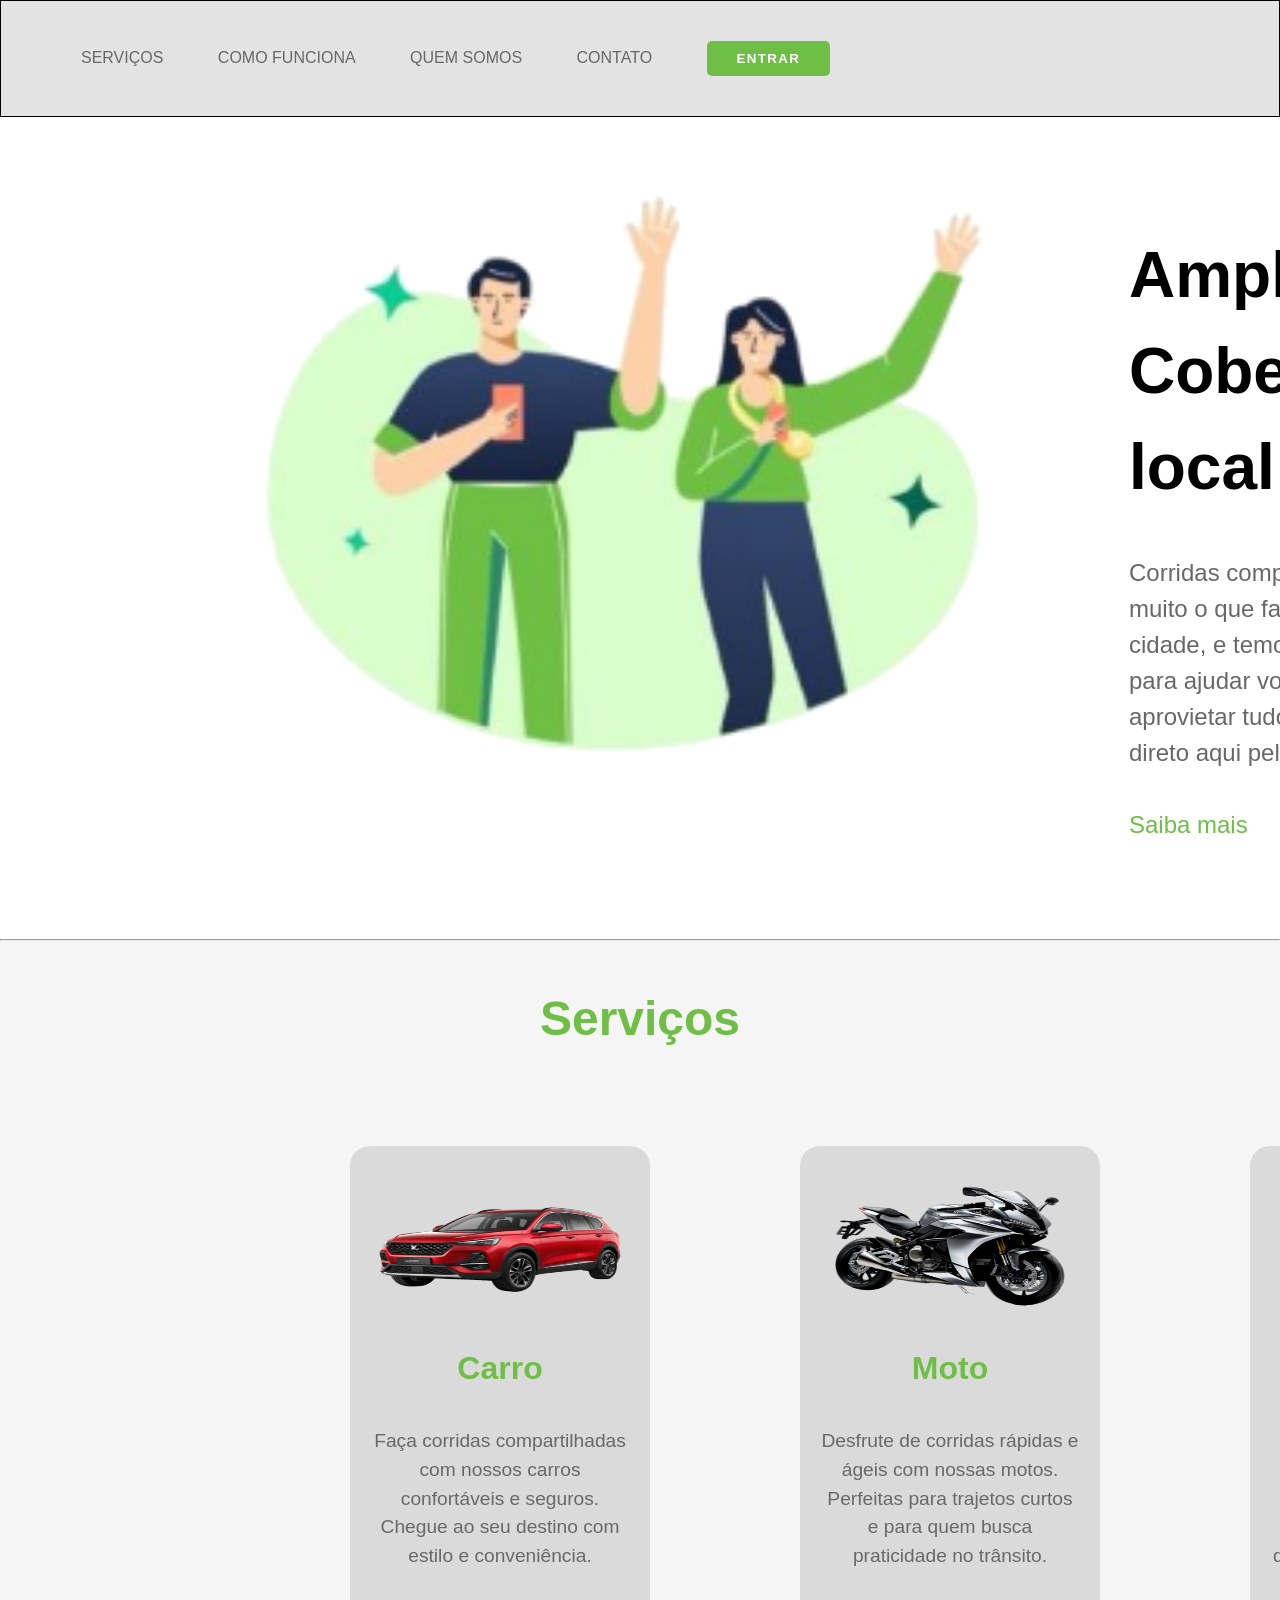
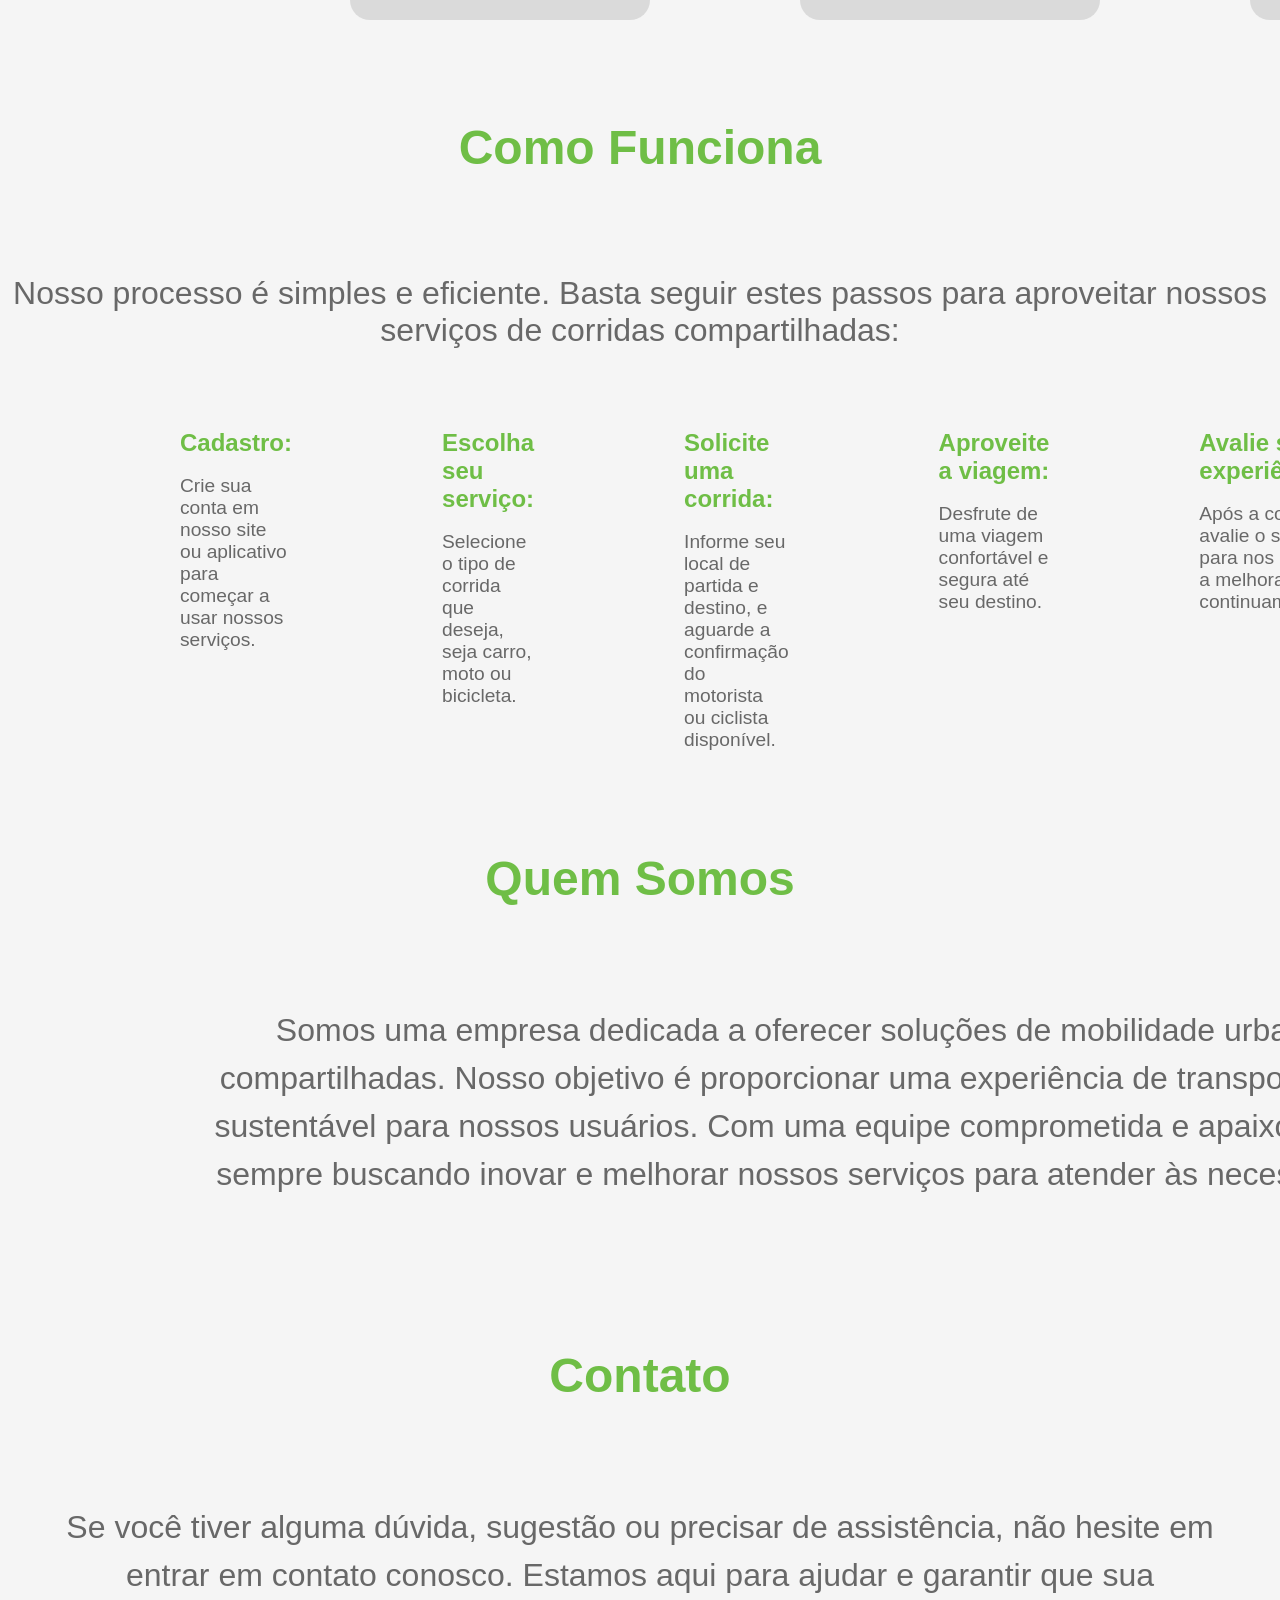
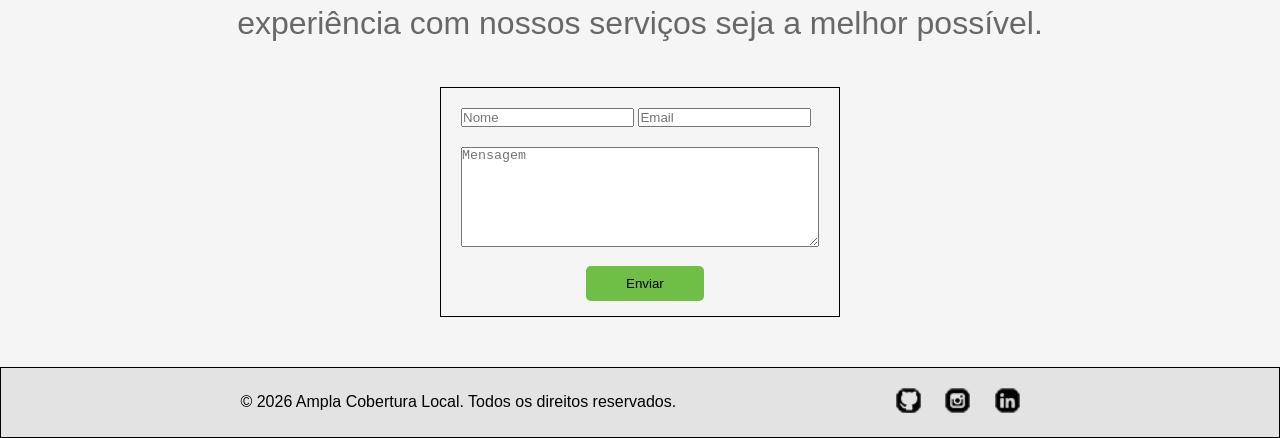
<file: index.html>
<!DOCTYPE html>
<html lang="pt-br">
<head>
    <meta charset="UTF-8">
    <meta name="viewport" content="width=device-width, initial-scale=1.0">
    <link rel="stylesheet" href="estilos/style.css">
    <title>Landing</title>
</head>
<body>
    <header>
        <nav>
            <a href="#servicos" class="link">Serviços</a>
            <a href="#como-funciona" class="link">Como Funciona</a>
            <a href="#quem-somos" class="link">Quem somos</a>
            <a href="#contato" class="link">contato</a>
            <button class="btn"><a href="entrar.html" target="_blank">Entrar</a></button>
        </nav>
    </header>
    <main>
        <img src="imagens/fundo.png" alt="pessoas acenando">
        <div>
            <h1>Ampla <br> Cobertura local</h1>
            <p>Corridas compartilhadas. Há muito o que fazer na sua cidade, e temos opçoes para ajudar voce a aprovietar tudo isso. É tudo direto aqui pelo site.</p>
            <a href="#">Saiba mais</a>
        </div>
    </main>
    <hr>
    <section id="servicos">
        <h2>Serviços</h2>
        <div class="cards">
            <div class="card">
                <img src="imagens/carro.png" alt="carro">
                <h3>Carro</h3>
                <p>Faça corridas compartilhadas com nossos carros confortáveis e seguros. Chegue ao seu destino com estilo e conveniência.</p>
            </div>
            <div class="card">
                <img src="imagens/moto.png" alt="moto">
                <h3>Moto</h3>
                <p>Desfrute de corridas rápidas e ágeis com nossas motos. Perfeitas para trajetos curtos e para quem busca praticidade no trânsito.</p>
            </div>
            <div class="card">
                <img src="imagens/bike.webp" alt="bicicleta">
                <h3>Bicicleta</h3>
                <p>Explore a cidade de forma sustentável e saudável com nossas bicicletas. Ideal para trajetos curtos e para quem quer se exercitar enquanto se desloca.</p>
            </div>
        </div>
    </section>
    <section id="como-funciona">
        <h2>Como Funciona</h2>
        <p class="text-cm-fun">Nosso processo é simples e eficiente. Basta seguir estes passos para aproveitar nossos serviços de corridas compartilhadas:</p>
        <ol>
            <li><h3>Cadastro:</h3><br> <p>Crie sua conta em nosso site ou aplicativo para começar a usar nossos serviços.</p></li>
            <li><h3>Escolha seu serviço:</h3><br> <p>Selecione o tipo de corrida que deseja, seja carro, moto ou bicicleta.</p></li>
            <li><h3>Solicite uma corrida:</h3><br> <p>Informe seu local de partida e destino, e aguarde a confirmação do motorista ou ciclista disponível.</p></li>
            <li><h3>Aproveite a viagem:</h3><br> <p>Desfrute de uma viagem confortável e segura até seu destino.</p></li>
            <li><h3>Avalie sua experiência:</h3><br> <p>Após a corrida, avalie o serviço para nos ajudar a melhorar continuamente.</p></li>
        </ol>
    </section>
    <section id="quem-somos">
        <h2>Quem Somos</h2>
        <p class="text-quem-somos">Somos uma empresa dedicada a oferecer soluções de mobilidade urbana por meio de corridas compartilhadas. Nosso objetivo é proporcionar uma experiência de transporte conveniente, acessível e sustentável para nossos usuários. Com uma equipe comprometida e apaixonada pelo que faz, estamos sempre buscando inovar e melhorar nossos serviços para atender às necessidades de nossos clientes.</p>
    </section>
    <section id="contato">
        <h2>Contato</h2>
        <p class="text-contato">Se você tiver alguma dúvida, sugestão ou precisar de assistência, não hesite em entrar em contato conosco. Estamos aqui para ajudar e garantir que sua experiência com nossos serviços seja a melhor possível.</p>
        <div class="form-contato">
            <form action="#" method="post" autocomplete="on">
                <input type="text" placeholder="Nome" required >
                <input type="email" placeholder="Email" required>
                <textarea placeholder="Mensagem" required></textarea>
                <button type="submit">Enviar</button>
            </form>
        </div>
    </section>
    <footer>
        <p>&copy; 2026 Ampla Cobertura Local. Todos os direitos reservados.</p>
        <div>
            <a href="https://github.com/TiagoAlvesCosta" target="_blank"><img src="social/icone-github.png" alt="github"></a>
            <a href="https://www.instagram.com/otiagueira/" target="_blank"><img src="social/icone-instagram.png" alt="instagram"></a>
            <a href="https://www.linkedin.com/in/tiago-alves-b5675a395/" target="_blank"><img src="social/icone-linkedin.png" alt="linkedin"></a>
        </div>
    </footer>
</body>
</html>
</file>
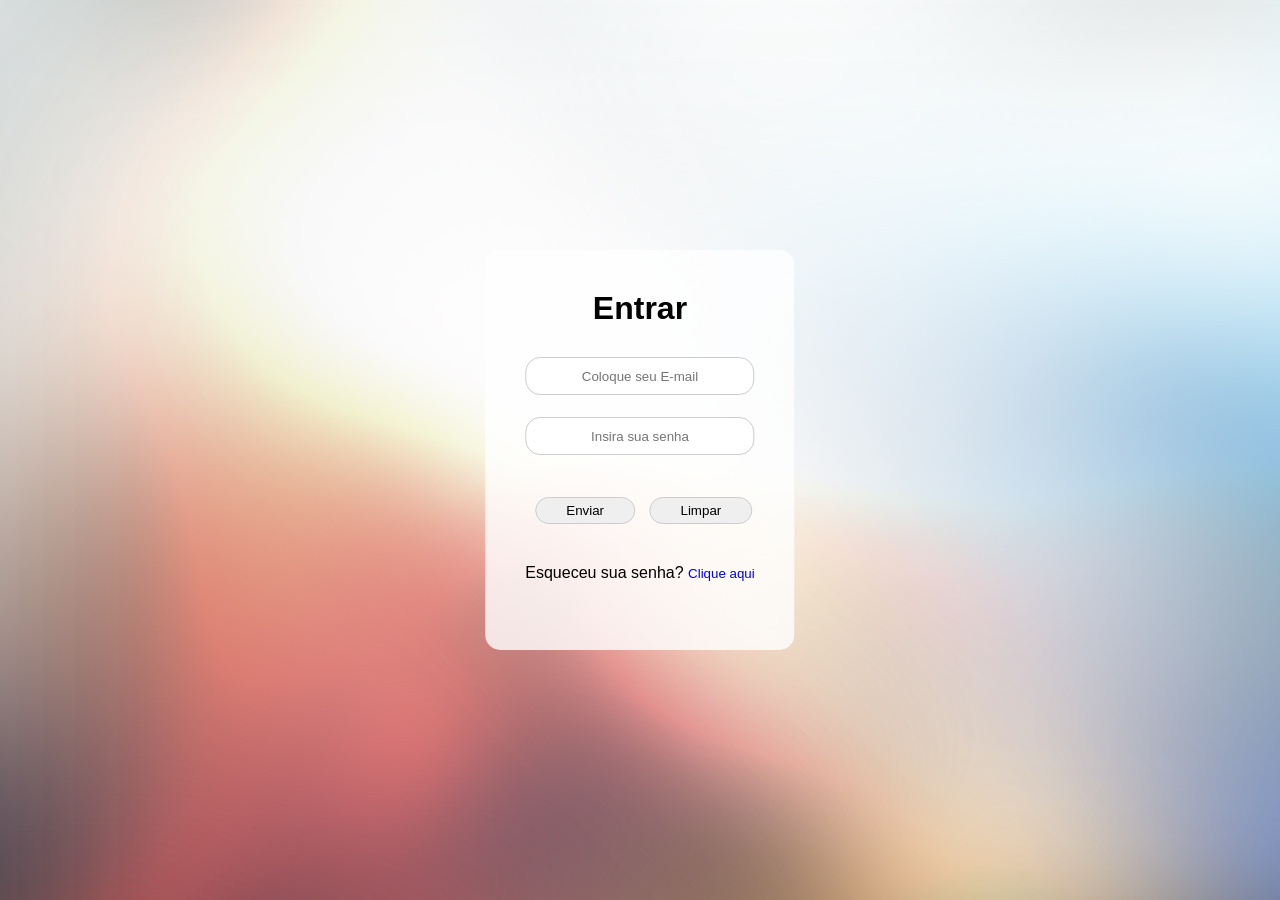
<file: entrar.html>
<!DOCTYPE html>
<html lang="pt-br">
<head>
    <meta charset="UTF-8">
    <meta name="viewport" content="width=device-width, initial-scale=1.0">
    <link rel="stylesheet" href="estilos/login.css">
    <title>Login</title>
</head>
<body>
    <main>
        <div class="container">
            <h1>Entrar</h1>
            <form action="#">
                <div class="input">
                    <label for="email"></label>
                    <input type="email" id="email" name="email" placeholder="Coloque seu E-mail" required class="cadastro"><br>
                </div>

                <div class="input">
                    <label for="password"></label>
                    <input type="password" id="password" name="password" placeholder="Insira sua senha" required class="cadastro"><br>
                </div>

                <div>
                    <input type="submit" value="Enviar" class="btn">
                    <input type="reset" value="Limpar" class="btn">
                </div>

                <p>Esqueceu sua senha? <small><a href="#">Clique aqui</a></small></p>
            </form>
        </div>
    </main>
</body>
</html>
</file>
<file: estilos/style.css>
@charset "UTF-8";

* {
    margin: 0;
    padding: 0;
    box-sizing: border-box;
}

body {
    font-family: Arial, Helvetica, sans-serif;
}

/* Cabeçalho */
header {
    background-color:  rgba(104, 104, 104, 0.185);
    border: 1px solid black;
    padding: 40px;
    display: flex;
    padding-left: 80px;
}

.link {
    margin-right: 50px;
    text-decoration: none;
    color: rgb(104, 104, 104);
    text-transform: uppercase;
}

.link:hover {
    color: black;
}

.btn {
    padding: 10px 30px;
    border-radius: 5px;
    border: none;
    background-color: #6FBE46;
    cursor: pointer;
}

.btn a {
    color: white;
    letter-spacing: .1em;
    font-weight: bolder;
    text-decoration: none;
    text-transform: uppercase;
}

.btn:hover {
    background-color: #5FA23B;
}

.btn a:hover {
    color: white;
}

/* conteudo principal */
main {
    display: flex;
    gap: 80px;
    /* position: absolute;
    top: 50%;
    left: 50%;
    transform: translate(-50%, -50%); */
    margin: 40px 250px 100px 250px
}

main img {
    width: 1000px;
    height: 600px;
}

main h1 {
    margin-top: 70px;
    margin-bottom: 40px;
    line-height: 1.5em;
    font-size: 4em;
}

main  p {
    line-height: 1.5em;
    font-size: 1.5em;
    color: rgb(104, 104, 104);
    margin-bottom: 40px;
}

main a {
    text-decoration: none;
    font-size: 1.5em;
    color: #6FBE46;
}

main a:hover {
    text-decoration: underline;
}

/* Serviços */
h2 {
    padding-top: 50px;
    padding-bottom: 100px;
    text-align: center;
    font-size: 3em;
    color: #6FBE46;
}

#servicos {
    background-color: rgba(211, 211, 211, 0.226);
}

.cards {
    display: flex;
    gap: 150px;
    margin: 0px 350px 0px 350px;
    padding-bottom: 50px;
}

.card {
    width: 300px;
    background-color: rgba(128, 128, 128, 0.226);
    border-radius: 20px;
}

.card img {
    width: 300px;
    height: 200px;
    padding: 20px;
}

.card h3 {
    margin-bottom: 20px;
    font-size: 2em;
    text-align: center;
    color: #6FBE46;
}

.card > p {
    line-height: 1.5em;
    font-size: 1.2em;
    color: rgb(104, 104, 104);
    text-align: center;
    padding: 20px;
}

/* Como Funciona */
#como-funciona {
    background-color: rgba(211, 211, 211, 0.226);
}

.text-cm-fun {
    text-align: center;
    font-size: 2em;
    color: rgb(104, 104, 104);
}

#como-funciona ol {
    display: flex;
    gap: 150px;
    margin: 80px 180px 0px 180px;
    list-style-type: none;
}

#como-funciona h3 {
    color: #6FBE46;
    font-size: 1.5em;
}

#como-funciona ol p {
    font-size: 1.2em;
    color:rgb(104, 104, 104);
}

/* Quem somos */
#quem-somos {
    background-color: rgba(211, 211, 211, 0.226);
    padding: 50px;
}

#quem-somos p {
    font-size: 2em;
    text-align: center;
    width: 1500px;
    margin-left: 150px;
    line-height: 1.5em;
    color: rgb(104, 104, 104);
}

/* Contato */
#contato {
    background-color: rgba(211, 211, 211, 0.226);
    padding: 50px;
}

.text-contato {
    font-size: 2em;
    text-align: center;
    line-height: 1.5em;
    color: rgb(104, 104, 104);
}

.form-contato {
    border: 1px solid black;
    margin: auto;
    width: 400px;
    height: 230px;
    margin-top: 40px;
    padding: 20px;
}

.form-contato textarea {
    margin-top: 20px;
    width: 100%;
    height: 100px;
}

.form-contato button {
    margin: 15px 0px 15px 125px ;
    padding: 10px 40px 10px 40px;
    border-radius: 5px;
    border: none;
    background-color: #6FBE46;
    cursor: pointer;
}

.form-contato button:hover {
    background-color: #5FA23B;
    color: white;
}

/* Rodape */
footer {
    background-color: rgba(104, 104, 104, 0.185);
    border: 1px solid black;
    padding: 20px;
    text-align: center;
    display: flex;
    justify-content: space-evenly;
    align-items: center;
}

footer img {
    margin-right: 20px;
    width: 25px;
    height: 25px;
}
</file>
<file: estilos/login.css>
@charset "UTF-8";

* {
    margin: 0;
    padding: 0;
    box-sizing: border-box;
}

body {
    font-family: Arial, Helvetica, sans-serif;
    background-image: url(../imagens/fundo_login.jpg);
}

main {
    position: absolute;
    top: 50%;
    left: 50%;
    transform: translate(-50%, -50%);
    background-color: rgba(255, 255, 255, 0.8);
    padding: 40px;
    height: 400px;
    border-radius: 15px;
}

h1 {
    text-align: center;
    margin-bottom: 30px;
}

.input {
    margin-bottom: 20px;
    height: 40px;
}

.cadastro {
    height: 38px;
    width: 100%;
    border-radius: 15px;
    border: 1px solid #ccc;
    text-align: center;
}

.btn {
    padding: 5px 30px;
    border-radius: 15px;
    border: 1px solid #ccc;
    margin: 20px 0px 40px 10px;
    cursor: pointer;
}

.btn:hover {
    background-color: lightgray;
}

a {
    text-decoration: none;
}

a:hover {
    color: gray;
    text-decoration: underline;
}
</file>
